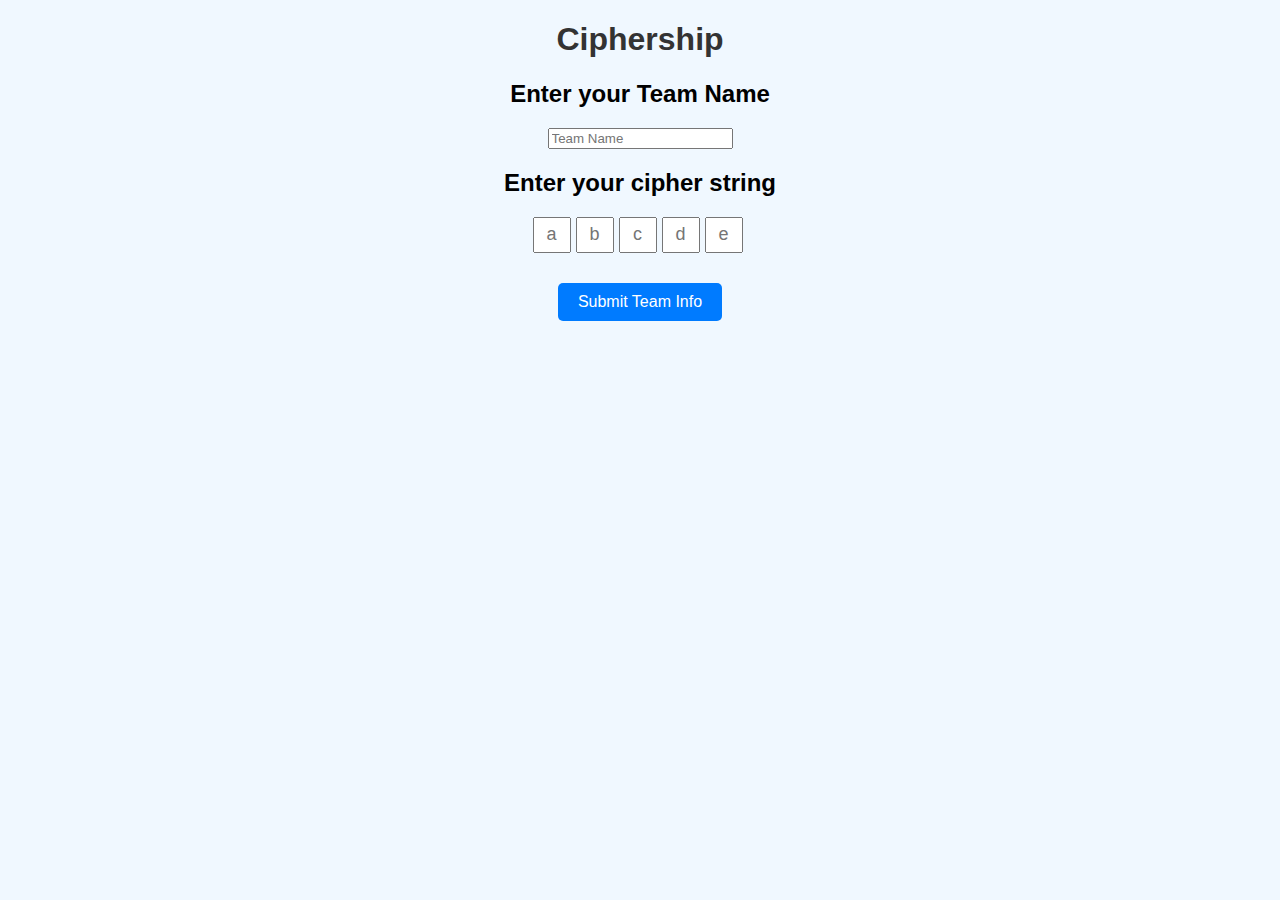
<file: templates/index.html>
<!DOCTYPE html>
<html lang="en">
<head>
    <meta charset="UTF-8">
    <meta name="viewport" content="width=device-width, initial-scale=1.0">
    <title>Ciphership</title>
    <link rel="stylesheet" href="/static/style.css">     
</head>
<body>
    <h1>Ciphership</h1>
    <h2>Enter your Team Name</h2>
    <input type="text" id="teamName" placeholder="Team Name">
    <h2>Enter your cipher string</h2>
    <div class="cipher-container">
        <input type="text" id="box1" class="cipher-box" maxlength="1" oninput="focusNext(this, 'box2')" placeholder="a">
        <input type="text" id="box2" class="cipher-box" maxlength="1" oninput="focusNext(this, 'box3')" placeholder="b">
        <input type="text" id="box3" class="cipher-box" maxlength="1" oninput="focusNext(this, 'box4')" placeholder="c">
        <input type="text" id="box4" class="cipher-box" maxlength="1" oninput="focusNext(this, 'box5')" placeholder="d">
        <input type="text" id="box5" class="cipher-box" maxlength="1" placeholder="e">
    </div>
    <button id="submit-info">Submit Team Info</button>
    <p id="info"></p>
    <script>
        function focusNext(current, nextId) {
            if (current.value.length === 1) {
                document.getElementById(nextId)?.focus();
            }
        }
        function sendCipher() {
            let cipher = '';
            for (let i = 1; i <= 5; i++) {
                const value = document.getElementById(`box${i}`).value;
                if (!value) {
                    alert('Please fill all boxes.');
                    return;
                }
                cipher += value;
            }
            return cipher
        }
        document.getElementById("submit-info").addEventListener("click", async () => {
            const teamname = document.getElementById("teamName").value; // Get team name
            const cipher = sendCipher()
            
            const ourstring = "abcde";

            const userstring = cipher.split('').sort().join('');
            
            if (cipher.length != 5 || userstring != ourstring) {
                document.getElementById("info").innerText = "Enter a valid cipher, e.g., aecbd or abedc";
                return;
            }

            document.getElementById("info").innerText = "Valid cipher!";


            const data = {
                teamName: teamname,
                cipher: cipher
            };

            try {
                // Send data to server using fetch API
                const response = await fetch('/submit-team-info', { // Replace with your server endpoint
                    method: 'POST',
                    headers: {
                        'Content-Type': 'application/json'
                    },
                    body: JSON.stringify(data)
                });

                if (response.ok) {
                    const result = await response.json();
                    console.log('Server Response:', result);
                    window.location.href = '/play/' + result.teamUUID
                } else {
                    console.error('Failed to submit team info:', response.statusText);
                }
            } catch (error) {
                console.error('Error:', error);
            }
        });
    </script>
</body>
</html>
</file>
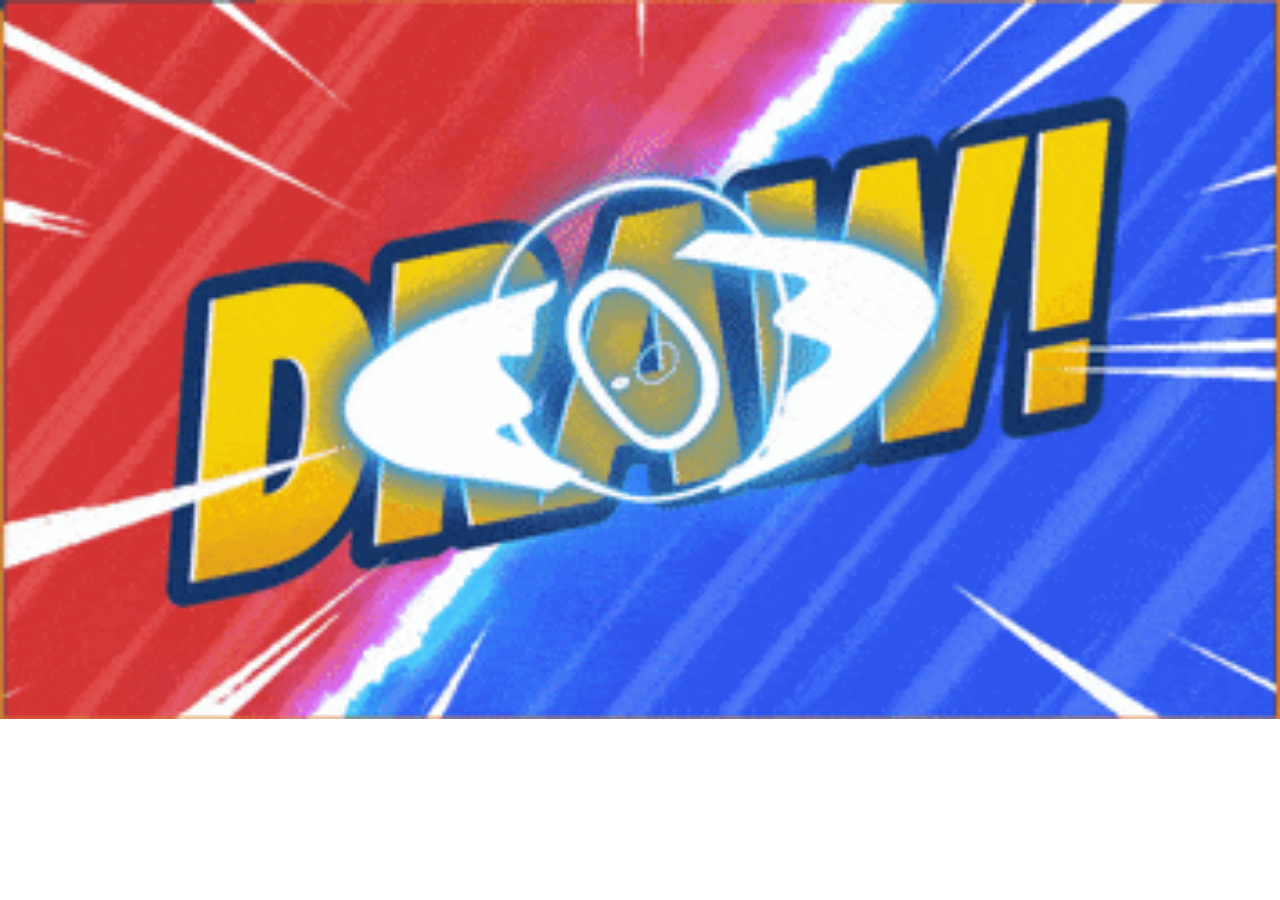
<file: templates/draw.html>
<!DOCTYPE html>
<html lang="en">
<head>
    <meta charset="UTF-8">
    <meta name="viewport" content="width=device-width, initial-scale=1.0">
    <title>Ciphership</title>
    <style>
        body{
            background-repeat : no-repeat;
            background-position-x: center;
            background-size: 100%;
        }
    </style>
</head>
<body background="../static/draw.gif">
</body>
</html>
</file>
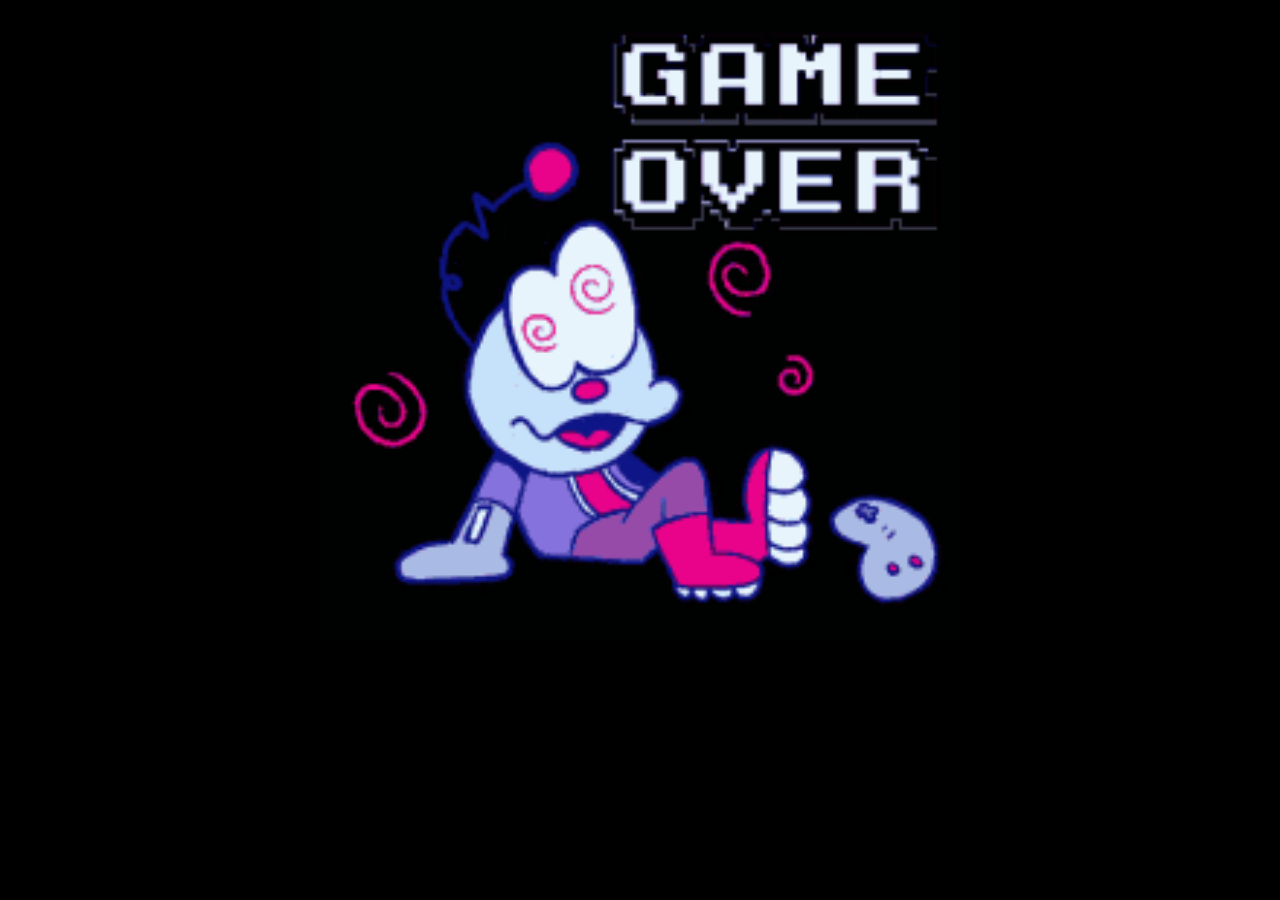
<file: templates/lose.html>
<!DOCTYPE html>
<html lang="en">
<head>
    <meta charset="UTF-8">
    <meta name="viewport" content="width=device-width, initial-scale=1.0">
    <title>Ciphership</title>
    <style>
        body{
            background-repeat : no-repeat;
            background-position-x: center;
            background-size:50%;
            background-color: black ;
        }
    </style>
</head>
<body background="../static/lost.gif">
</body>
</html>
</file>
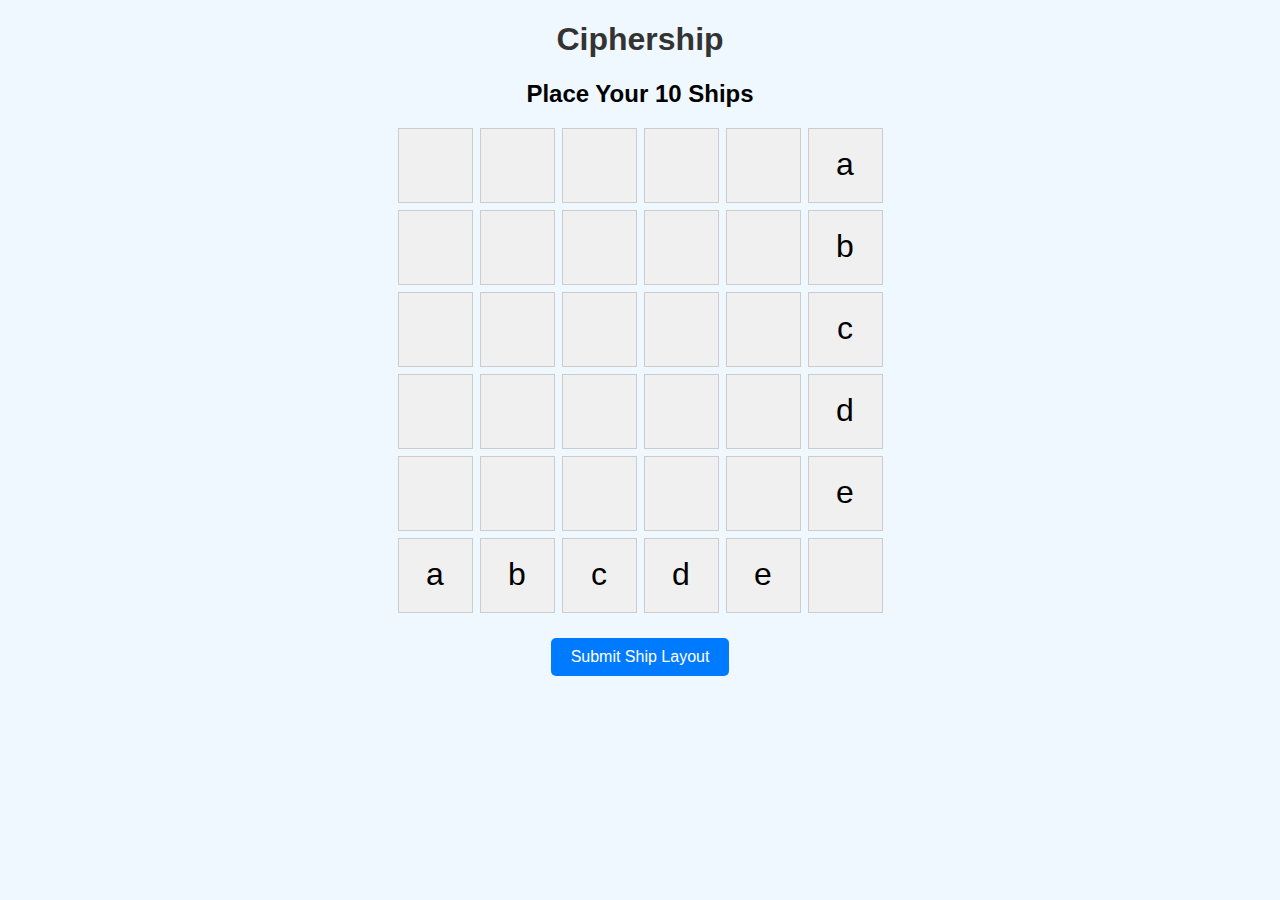
<file: templates/ship.html>
<!DOCTYPE html>
<html lang="en">
<head>
    <meta charset="UTF-8">
    <meta name="viewport" content="width=device-width, initial-scale=1.0">
    <title>Ciphership</title>
    <link rel="stylesheet" href="/static/style.css">
</head>
<body>
    <h1>Ciphership</h1>
    <h2>Place Your 10 Ships</h2>
    <div id="user-grid" class="grid"></div>
    <button id="submit-layout">Submit Ship Layout</button>
    <p id="info"></p>
    <script>
        let GRID_SIZE = 6
        let UUID = window.location.href.split('/').pop()
        let wowstring = "abcde "   
        function createGrid(gridElement, isClickable) {
            gridElement.style.display = "grid";
            gridElement.style.gridTemplateColumns = `repeat(${GRID_SIZE}, 75px)`;
            gridElement.style.gridTemplateRows = `repeat(${GRID_SIZE}, 75px)`;

            for (let i = 0; i < GRID_SIZE; i++) {
                for (let j = 0; j < GRID_SIZE; j++) {
                    const cell = document.createElement("div");
                    cell.className = "cell";
                    cell.dataset.x = i;
                    cell.dataset.y = j;

                    // Allow user to toggle ship placement
                    if (isClickable && i!=(GRID_SIZE-1) && j!=(GRID_SIZE-1)) {
                        cell.addEventListener("click", () => {
                            cell.classList.toggle("ship"); // Toggle ship color
                        });
                    }
                    else if(i==(GRID_SIZE-1))
                    {
                        cell.innerText = wowstring[j];
                    }
                    else if(j==(GRID_SIZE-1))
                    {
                        cell.innerText = wowstring[i];
                    }

                    gridElement.appendChild(cell);
                }
            }
        }
        const SHIP_COUNT = 10
        const userGrid = document.getElementById("user-grid");
        createGrid(userGrid, true);

        document.getElementById("submit-layout").addEventListener("click", () => {
            const selectedCells = [];
            document.querySelectorAll(".cell.ship").forEach((cell) => {
                selectedCells.push({
                    x: parseInt(cell.dataset.x),
                    y: parseInt(cell.dataset.y),
                });
            });

            if (selectedCells.length != SHIP_COUNT) {
                document.getElementById("info").innerText = `Ship count must be exactly ${SHIP_COUNT}`
                return;
            }

            // Send the ship layout to the server
            fetch("/submit-ships", {
                method: "POST",
                headers: {
                    "Content-Type": "application/json",
                },
                body: JSON.stringify({ ships: selectedCells, uuid: UUID}),
            })
                .then((response) => {
                    if (!response.ok) {
                        throw new Error("Failed to submit ship layout");
                    }
                    return response.json();
                })
                .then((data) => {
                    console.log("Server response:", data);
                    window.location.reload();
                })
                .catch((error) => {
                    console.error("Error:", error);
                });
        });
    </script>
</body>
</html>
</file>
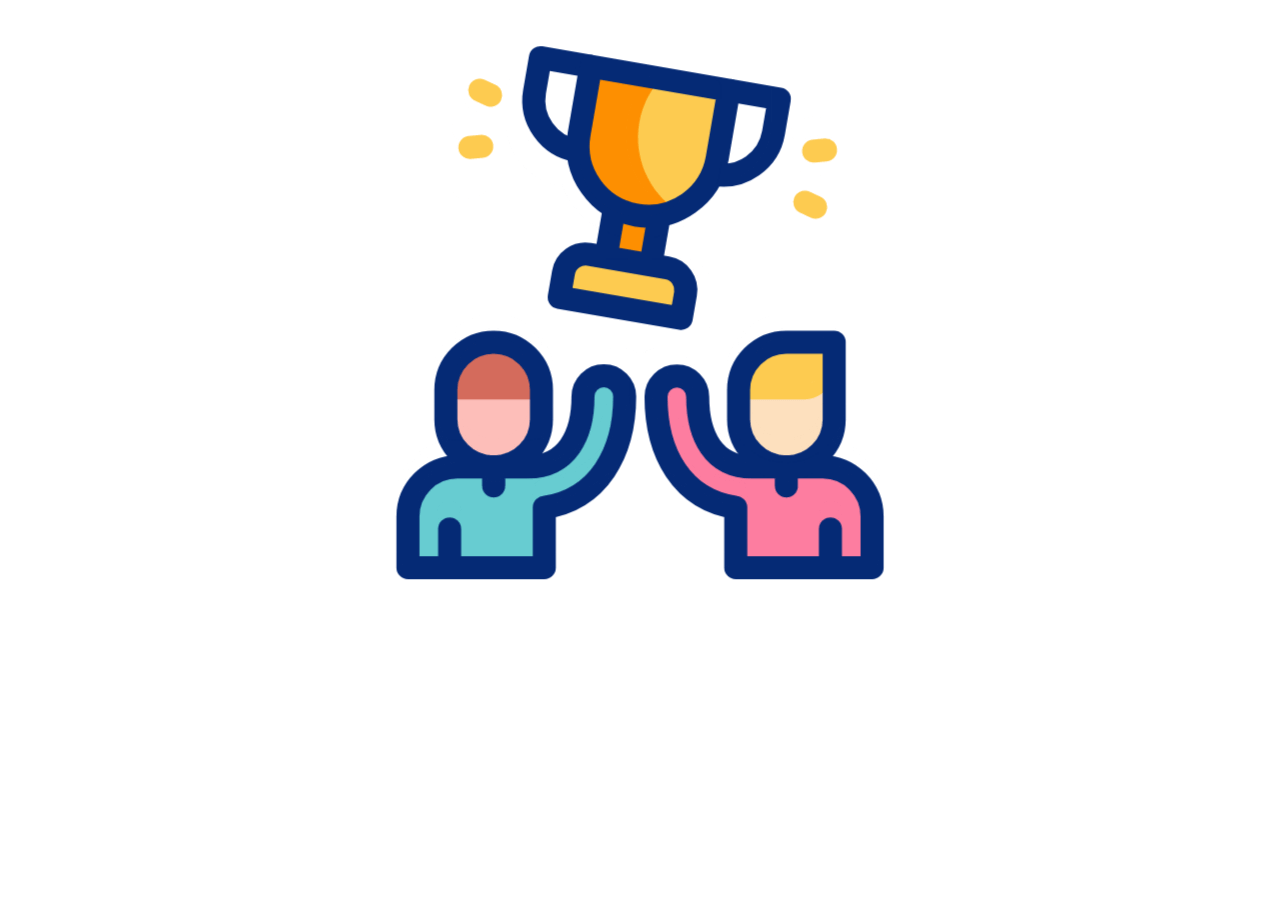
<file: templates/win.html>
<!DOCTYPE html>
<html lang="en">
<head>
    <meta charset="UTF-8">
    <meta name="viewport" content="width=device-width, initial-scale=1.0">
    <title>Ciphership</title>
    <style>
        body{
            background-repeat : no-repeat;
            background-position-x: center;
            background-size:50%;
        }
    </style>
</head>
<body background="../static/win.gif" >
</body>
</html>
</file>
<file: static/style.css>
body {
    font-family: Arial, sans-serif;
    text-align: center;
    background-color: #f0f8ff;
    margin: 0;
    padding: 20px;
}

h1 {
    color: #333;
}
body {
    font-family: Arial, sans-serif;
    margin: 0;
    padding: 0;
}
#chat-container {
    max-width: 400px;
    min-width: 400px;
    border: 1px solid #ccc;
    border-radius: 5px;
    padding: 10px;
    background-color: #f9f9f9;
}
#messages {
    height: 400px;
    overflow-y: auto;
    border: 1px solid #ddd;
    border-radius: 5px;
    padding: 10px;
    background: #fff;
}
.message {
    padding: 5px 0;
    border-bottom: 1px solid #eee;
}
.message:last-child {
    border-bottom: none;
}
.username {
    font-weight: bold;
    color: #333;
}
.text {
    color: #555;
}

/* Initially hide the opponent grid */
.hidden {
    display: none;
}

.render-area {
    margin: 25px;
}

.play-area {
    display: flex;
    justify-content: space-between
}
.play-title {
    display: flex;
    justify-content: space-between;
}
#score {
    width: 25%;
    text-align: left;
}
#cipher {
    width: 25%;
    text-align: right;
}
/* Style for the grid itself */
.grid {
    display: grid;
    gap: 7px; /* Space between cells */
    grid-template-columns: repeat(5, 75px); /* 5 columns with 50px width */
    grid-template-rows: repeat(5, 75px); /* 5 rows with 50px height */
    justify-content: center;
    margin: 15px auto;
}

/* Style for each cell */
.cell {
    width: 75px;
    height: 75px;
    background-color: #f0f0f0; /* Light gray */
    border: 1px solid #ccc; /* Border */
    box-sizing: border-box;
    text-align: center;
    font-size:xx-large;
    padding-top:23%;
}

/* Style for cells that contain ships */
.cell.ship {
    background-color: #4CAF50; /* Green for ship cells */
}

.cell.attacked {
    background-color: #EE1100;
}

.cell.defended {
    background-color: #0055ff;
}

.cell.attacking {
    background-color: #ff8800;
}

.cell.defending {
    background-color: #00ffff;
}

.cell.selected {
    background-color: #aa00aa;
}

button {
    padding: 10px 20px;
    margin-top: 10px;
    font-size: 16px;
    cursor: pointer;
    background-color: #007BFF;
    color: white;
    border: none;
    border-radius: 5px;
}

button:hover {
    background-color: #0056b3;
}

/* #message {
    margin-top: 20px;
    font-size: 18px;
    color: #333;
} */



table {
    width: 80%;
    margin: 0 auto;
    border-collapse: collapse;
}
th, td {
    border: 1px solid #ddd;
    padding: 10px;
}
th {
    background-color: #f4f4f4;
}
.cipher-box {
    width: 30px;
    height: 30px;
    text-align: center;
    font-size: 18px;
    margin-right: 5px;
}
.cipher-container {
    display: flex;
    justify-content: center;
    align-items: center;
    margin-bottom: 20px;
}
</file>
